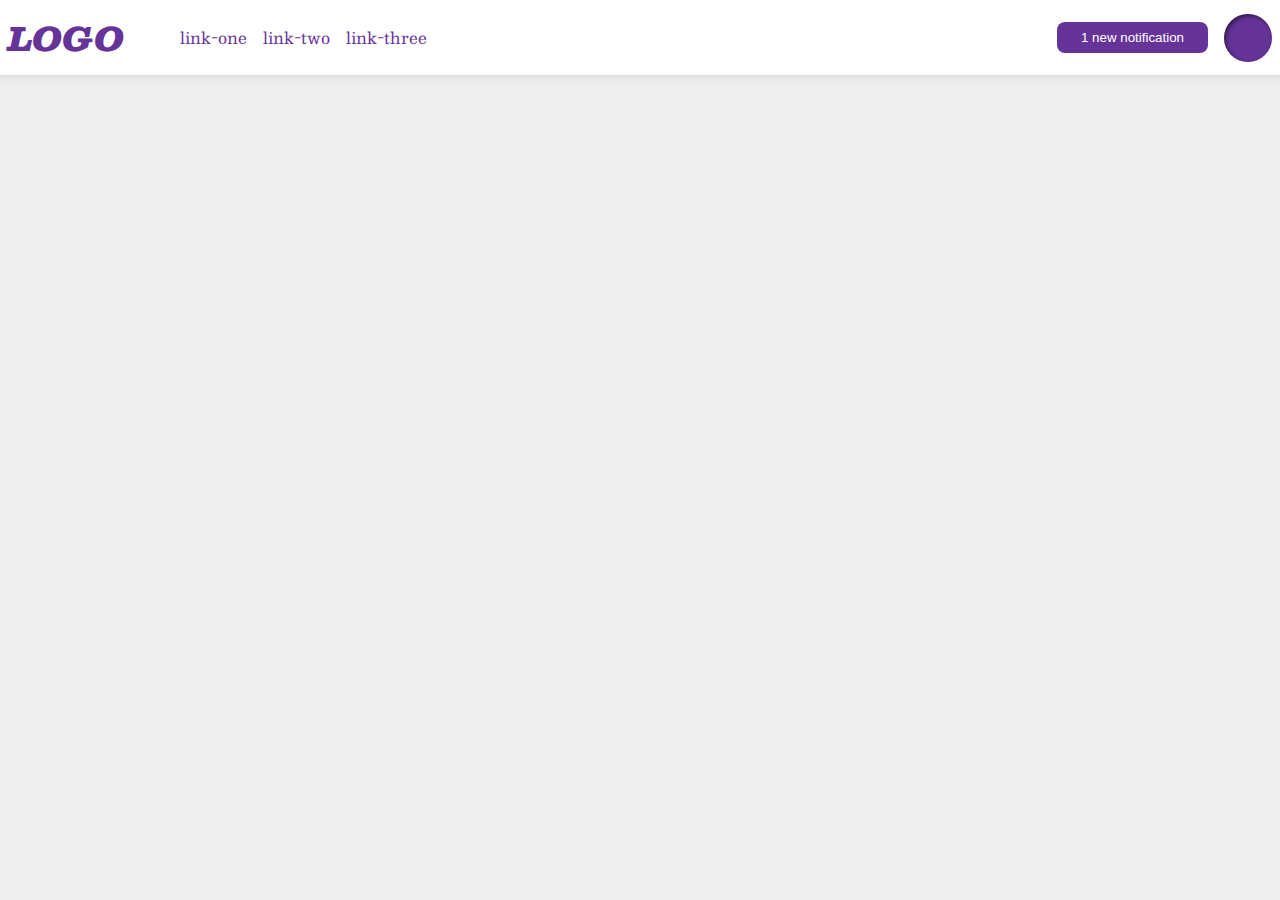
<file: flex/03-flex-header-2/index.html>
<!DOCTYPE html>
<html lang="en">
  <head>
    <meta charset="UTF-8">
    <meta http-equiv="X-UA-Compatible" content="IE=edge">
    <meta name="viewport" content="width=device-width, initial-scale=1.0">
    <title>Flex Header 2</title>
    <link rel="stylesheet" href="style.css">
  </head>
  <body>
    <div class="header">
      <div class="left-section">
      <div class="logo">
        LOGO
      </div>
      <ul class="links">
        <li><a href="https://google.com">link-one</a></li>
        <li><a href="https://google.com">link-two</a></li>
        <li><a href="https://google.com">link-three</a></li>
      </ul>

    </div>

    <div class="right-section">
      <button class="notifications">
        1 new notification
      </button>
      <div class="profile-image"></div>

    </div>
    </div>
  </body>
</html>
</file>
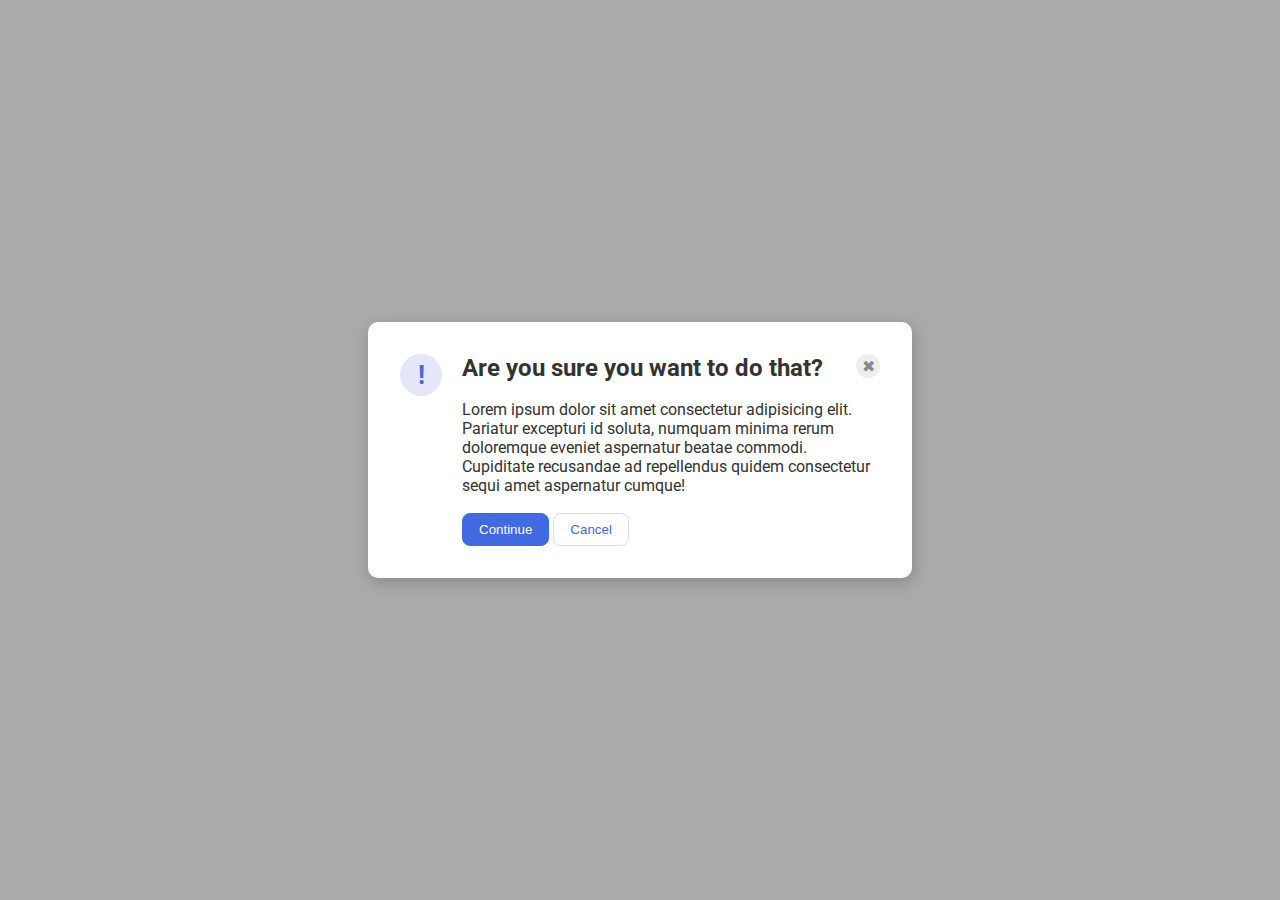
<file: flex/05-flex-modal/index.html>
<!DOCTYPE html>
<html lang="en">
  <head>
    <meta charset="UTF-8">
    <meta http-equiv="X-UA-Compatible" content="IE=edge">
    <meta name="viewport" content="width=device-width, initial-scale=1.0">
    <link rel="stylesheet" href="style.css">
    <title>Modal</title>
  </head>
  <body>
    <div class="modal">
      <div class="icon">!</div>
      <div class="content">
          <div class="header">Are you sure you want to do that?

         <button class="close-button">✖</button></div>

         
      <div class="text">Lorem ipsum dolor sit amet consectetur adipisicing elit. Pariatur excepturi id soluta, numquam minima rerum doloremque eveniet aspernatur beatae commodi. Cupiditate recusandae ad repellendus quidem consectetur sequi amet aspernatur cumque!</div>
      <button class="continue">Continue</button>
      <button class="cancel">Cancel</button>
    </div>
    </div>
  </body>
</html>
</file>
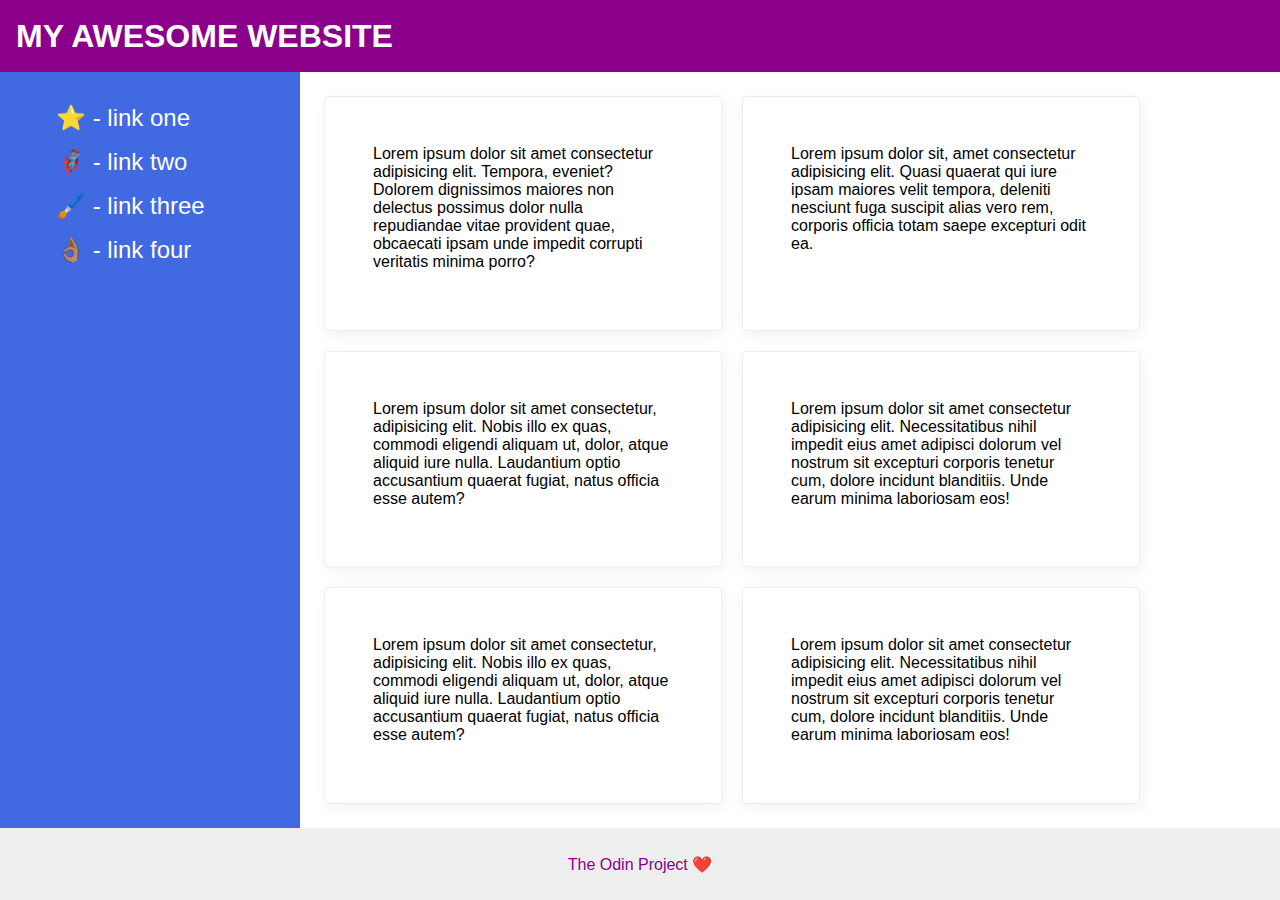
<file: flex/07-flex-layout-2/index.html>
<!DOCTYPE html>
<html lang="en">
  <head>
    <meta charset="UTF-8">
    <meta http-equiv="X-UA-Compatible" content="IE=edge">
    <meta name="viewport" content="width=device-width, initial-scale=1.0">
    <title>The Holy Grail</title>
    <link rel="stylesheet" href="style.css">
  </head>
  <body>
    <div class="header">
      MY AWESOME WEBSITE
    </div>
    <div class="content">
    <div class="sidebar">
      <ul>
        <li><a href="#">⭐ - link one</a></li>
        <li><a href="#">🦸🏽‍♂️ - link two</a></li>
        <li><a href="#">🖌️ - link three</a></li>
        <li><a href="#">👌🏽 - link four</a></li>
      </ul>
    </div>
<div class="right-section">
    <div class="card">Lorem ipsum dolor sit amet consectetur adipisicing elit. Tempora, eveniet? Dolorem dignissimos maiores non delectus possimus dolor nulla repudiandae vitae provident quae, obcaecati ipsam unde impedit corrupti veritatis minima porro?</div>
    <div class="card">Lorem ipsum dolor sit, amet consectetur adipisicing elit. Quasi quaerat qui iure ipsam maiores velit tempora, deleniti nesciunt fuga suscipit alias vero rem, corporis officia totam saepe excepturi odit ea.</div>
    <div class="card">Lorem ipsum dolor sit amet consectetur, adipisicing elit. Nobis illo ex quas, commodi eligendi aliquam ut, dolor, atque aliquid iure nulla. Laudantium optio accusantium quaerat fugiat, natus officia esse autem?</div>
    <div class="card">Lorem ipsum dolor sit amet consectetur adipisicing elit. Necessitatibus nihil impedit eius amet adipisci dolorum vel nostrum sit excepturi corporis tenetur cum, dolore incidunt blanditiis. Unde earum minima laboriosam eos!</div>
    <div class="card">Lorem ipsum dolor sit amet consectetur, adipisicing elit. Nobis illo ex quas, commodi eligendi aliquam ut, dolor, atque aliquid iure nulla. Laudantium optio accusantium quaerat fugiat, natus officia esse autem?</div>
    <div class="card">Lorem ipsum dolor sit amet consectetur adipisicing elit. Necessitatibus nihil impedit eius amet adipisci dolorum vel nostrum sit excepturi corporis tenetur cum, dolore incidunt blanditiis. Unde earum minima laboriosam eos!</div>
  </div>
</div>
    <div class="footer">
      The Odin Project ❤️
    </div>
  </body>
</html>
</file>
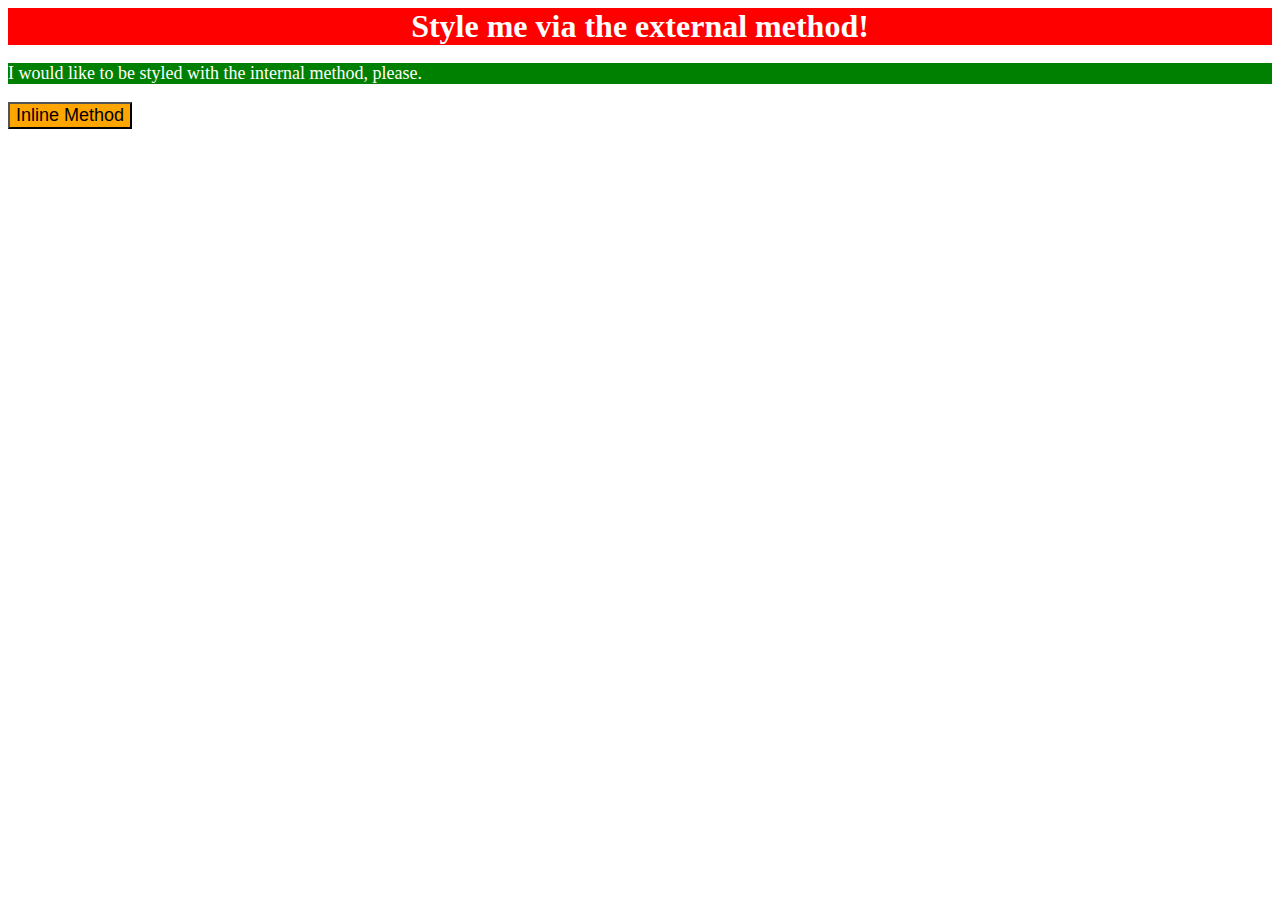
<file: foundations/01-css-methods/index.html>
<!DOCTYPE html>
<html lang="en">
  <head>
    <meta charset="UTF-8">
    <meta http-equiv="X-UA-Compatible" content="IE=edge">
    <meta name="viewport" content="width=device-width, initial-scale=1.0">
    <title>Methods for Adding CSS</title>
    <link rel="stylesheet" href="style.css">

    <style>
    
      p{
        background-color: green;
        color: white;
        font-size: 18px;
      }
      
    </style>
  </head>
  <body>
    <div>Style me via the external method!</div>
    <p>I would like to be styled with the internal method, please.</p>
    <button style=" background-color: orange; font-size: 18px;">Inline Method</button>
  </body>
</html>
</file>
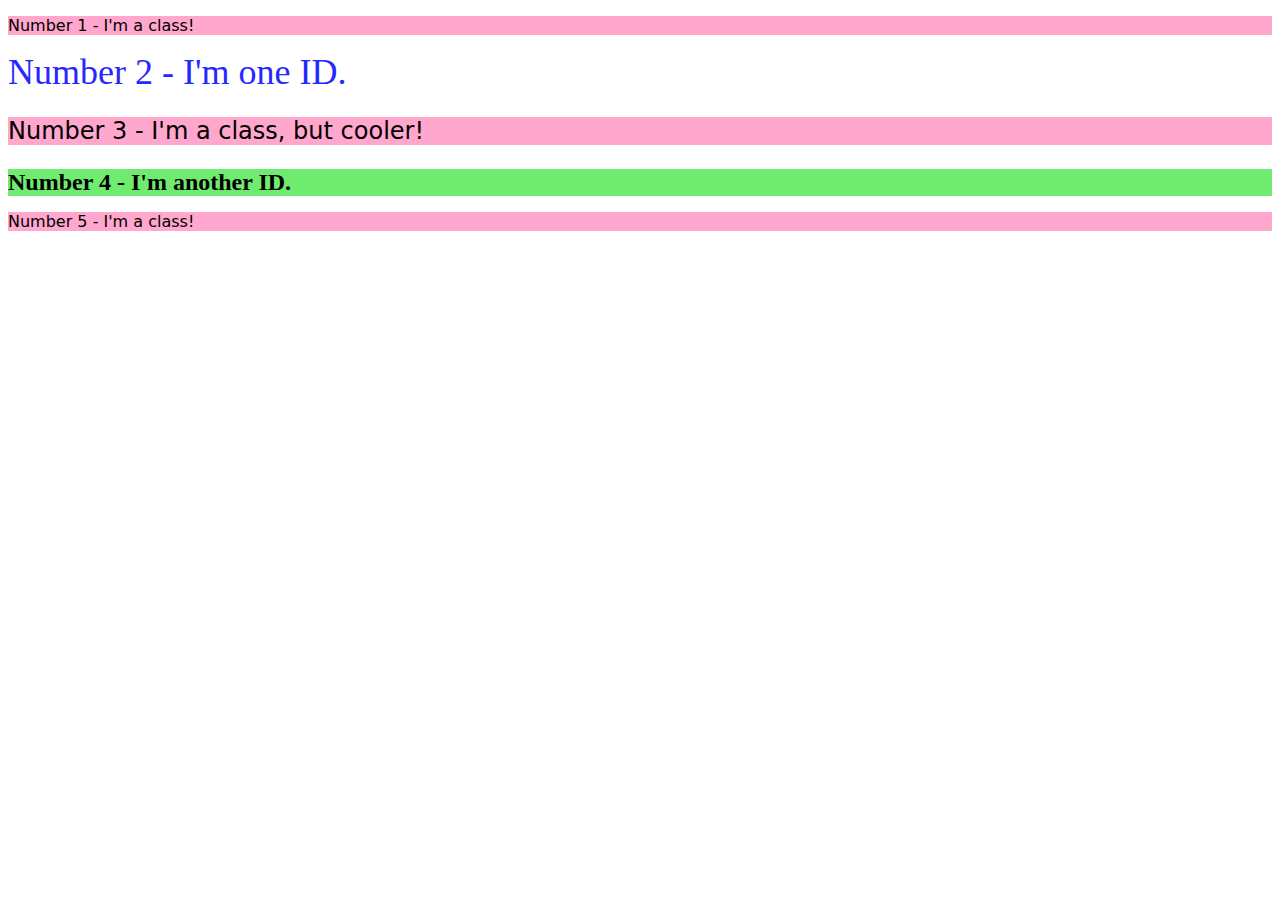
<file: foundations/02-class-id-selectors/index.html>
<!DOCTYPE html>
<html lang="en">
  <head>
    <meta charset="UTF-8">
    <meta http-equiv="X-UA-Compatible" content="IE=edge">
    <meta name="viewport" content="width=device-width, initial-scale=1.0">
    <title>Class and ID Selectors</title>
    <link rel="stylesheet" href="style.css">
  </head>
  <body>
    <p class="odd">Number 1 - I'm a class!</p>
    <div id="two">Number 2 - I'm one ID.</div>
    <p class="odd adjust-font-size">Number 3 - I'm a class, but cooler!</p>
    <div id="four" class="adjust-font-size">Number 4 - I'm another ID.</div>
    <p class="odd">Number 5 - I'm a class!</p>
  </body>
</html>
</file>
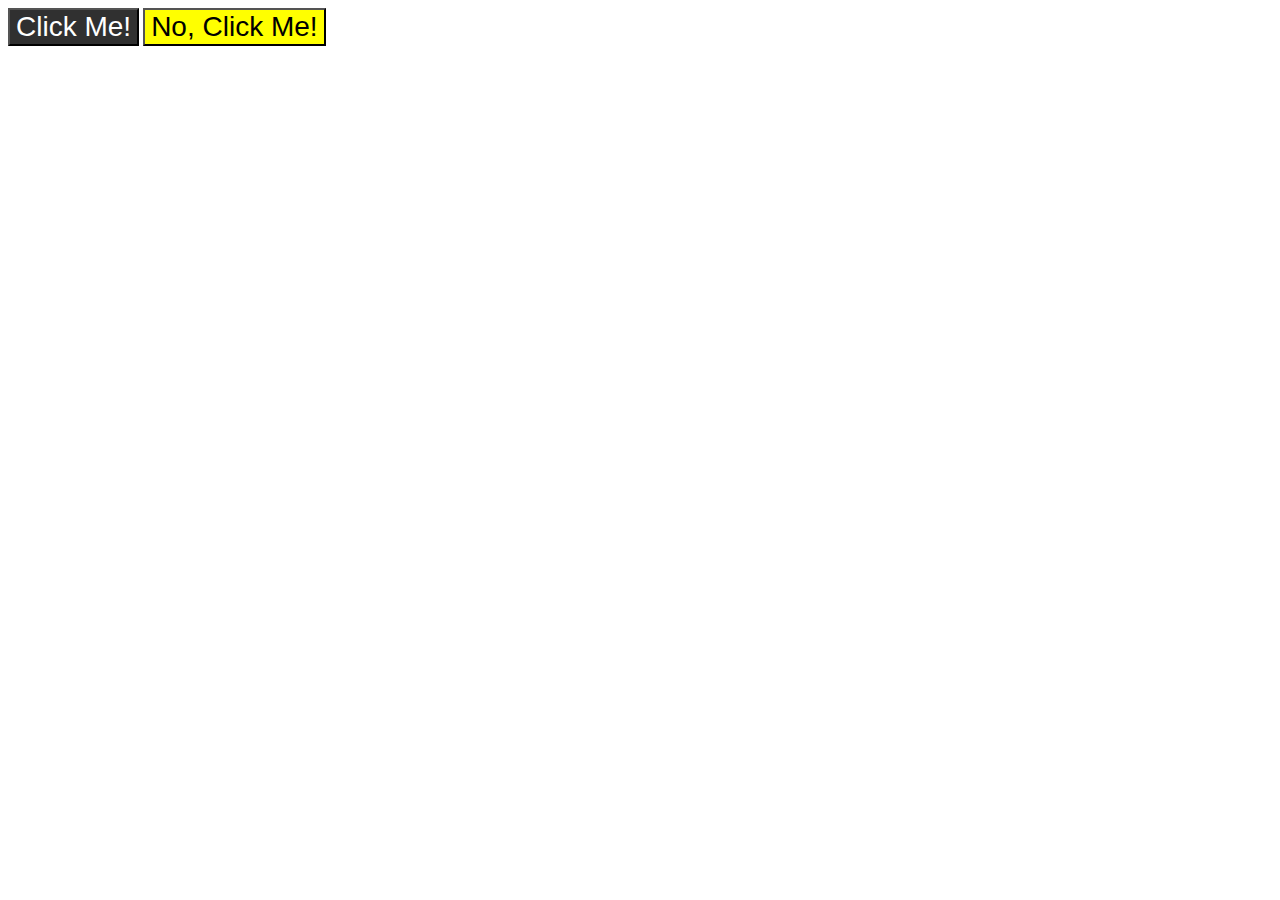
<file: foundations/03-grouping-selectors/index.html>
<!DOCTYPE html>
<html lang="en">
  <head>
    <meta charset="UTF-8">
    <meta http-equiv="X-UA-Compatible" content="IE=edge">
    <meta name="viewport" content="width=device-width, initial-scale=1.0">
    <title>Grouping Selectors</title>
    <link rel="stylesheet" href="style.css">
  </head>
  <body>
    <button class="first">Click Me!</button>
    <button class="second">No, Click Me!</button>
  </body>
</html>
</file>
<file: flex/03-flex-header-2/style.css>
/* this is some magical font-importing.  
you'll learn about it later. */
@import url('https://fonts.googleapis.com/css2?family=Besley:ital,wght@0,400;1,900&display=swap');

body {
  margin: 0;
  background: #eee;
  font-family: Besley, serif;
}

.header {
  background: white;
  border-bottom: 1px solid #ddd;
  box-shadow: 0 0 8px rgba(0,0,0,.1);
  display: flex;
  justify-content: space-between;
  align-items: center;
  padding: 8px;
}

.profile-image {
  background: rebeccapurple;
  box-shadow: inset 2px 2px 4px rgba(0,0,0,.5);
  border-radius: 50%;
  width: 48px;
  height: 48px;
}

.logo {
  color: rebeccapurple;
  font-size: 32px;
  font-weight: 900;
  font-style: italic;
}

button {
  border: none;
  border-radius: 8px;
  background: rebeccapurple;
  color: white;
  padding: 8px 24px;
}

a {
  /* this removes the line under our links */
  text-decoration: none;
  color: rebeccapurple;
}

ul {
  list-style-type: none;
  display: flex;

  gap: 16px;
}

.left-section, .right-section{
  display: flex;
  align-items: center;
  gap: 16px; 

}
</file>
<file: flex/05-flex-modal/style.css>
@import url('https://fonts.googleapis.com/css2?family=Roboto:wght@400;700&display=swap');

html, body {
  height: 100%;
}

body {
  font-family: Roboto, sans-serif;
  margin: 0;
  background: #aaa;
  color: #333;
  /* I'll give you this one for free lol */
  display: flex;
  align-items: center;
  justify-content: center;
}

.modal {
  background: white;
  width: 480px;
  border-radius: 10px;
  box-shadow: 2px 4px 16px rgba(0,0,0,.2);
  display: flex;
  padding: 32px;
  gap: 20px;
}

.icon {
  color: royalblue;
  font-size: 26px;
  font-weight: 700;
  background: lavender;
  width: 42px;
  height: 42px;
  border-radius: 50%;
  display: flex;
  align-items: center;
  justify-content: center;
  flex-shrink:0 ;
}

.close-button {
  background: #eee;
  border-radius: 50%;
  color: #888;
  font-weight: 400;
  font-size: 16px;
  height: 24px;
  width: 24px;
  display: flex;
  align-items: center;
  justify-content: center;
  border: 1px solid #eee;
  padding: 0;
}

button {
  cursor: pointer;
  padding: 8px 16px;
  border-radius: 8px;
}

button.continue {
  background: royalblue;
  border: 1px solid royalblue;
  color: white;
}

button.cancel {
  background: white;
  border: 1px solid #ddd;
  color: royalblue;
}



.header{
  display: flex;
  justify-content: space-between;
  font-size: 24px;
  font-weight: 700;
  margin-bottom: 18px;
}

.text{
  padding-bottom: 18px;
}
</file>
<file: flex/07-flex-layout-2/style.css>
body {
  font-family: -apple-system, BlinkMacSystemFont, 'Segoe UI', Roboto, Oxygen, Ubuntu, Cantarell, 'Open Sans', 'Helvetica Neue', sans-serif;
  margin: 0;
  min-height: 100vh;
  display: flex;
  flex-direction: column;
  justify-content: space-between;
}

.header {
  height: 72px;
  background: darkmagenta;
  color: white;
  font-size: 32px;
  font-weight: 800;
  display: flex;
  align-items: center;
  padding-left: 16px;
}

.footer {
  height: 72px;
  background: #eee;
  color: darkmagenta;
  display: flex;
  justify-content: center;
  align-items: center;
}

.sidebar {
  width: 300px;
  background: royalblue;
  box-sizing: border-box;
  padding: 16px;
  flex-shrink: 0;
  
}

.sidebar a{
  font-size: 24px;
  color: #fff;
  text-decoration: none;
  
}
li{
  list-style: none;
  margin-bottom: 16px;
}

.card {
  border: 1px solid #eee;
  box-shadow: 2px 4px 16px rgba(0,0,0,.06);
  border-radius: 4px;
  padding: 48px;
  width: 300px;
}

.content{
  display: flex;
  flex: 1;
  
}

.right-section{
  display: flex;

  gap: 20px;

flex-wrap: wrap;
padding: 24px;

}
</file>
<file: foundations/01-css-methods/style.css>
div{
    background-color: red;
    color: white;
    font-size: 32px;
    text-align: center;
    font-weight: bold;
  }
</file>
<file: foundations/02-class-id-selectors/style.css>
.odd {
    background-color: rgb(255, 167, 204);
    font-family: Verdana, "DejaVu Sans", sans-serif;
  }
  
  .adjust-font-size {
    font-size: 24px;
  }
  
  #two {
    color: #2727ff;
    font-size: 36px;
  }

  #four {
    background-color: hsl(120, 77%, 68%);
    font-weight: bold;
  }
</file>
<file: foundations/03-grouping-selectors/style.css>
.first, .second{
   
    font-size: 28px;
    font-family: Helvetica, 'Times New Roman', sans-serif ;
}

.first{
    color: rgb(255, 255, 255);
    background-color: rgb(48, 48, 48);
    


}

.second{
    
    background-color: rgb(255, 255, 0);

}
</file>
